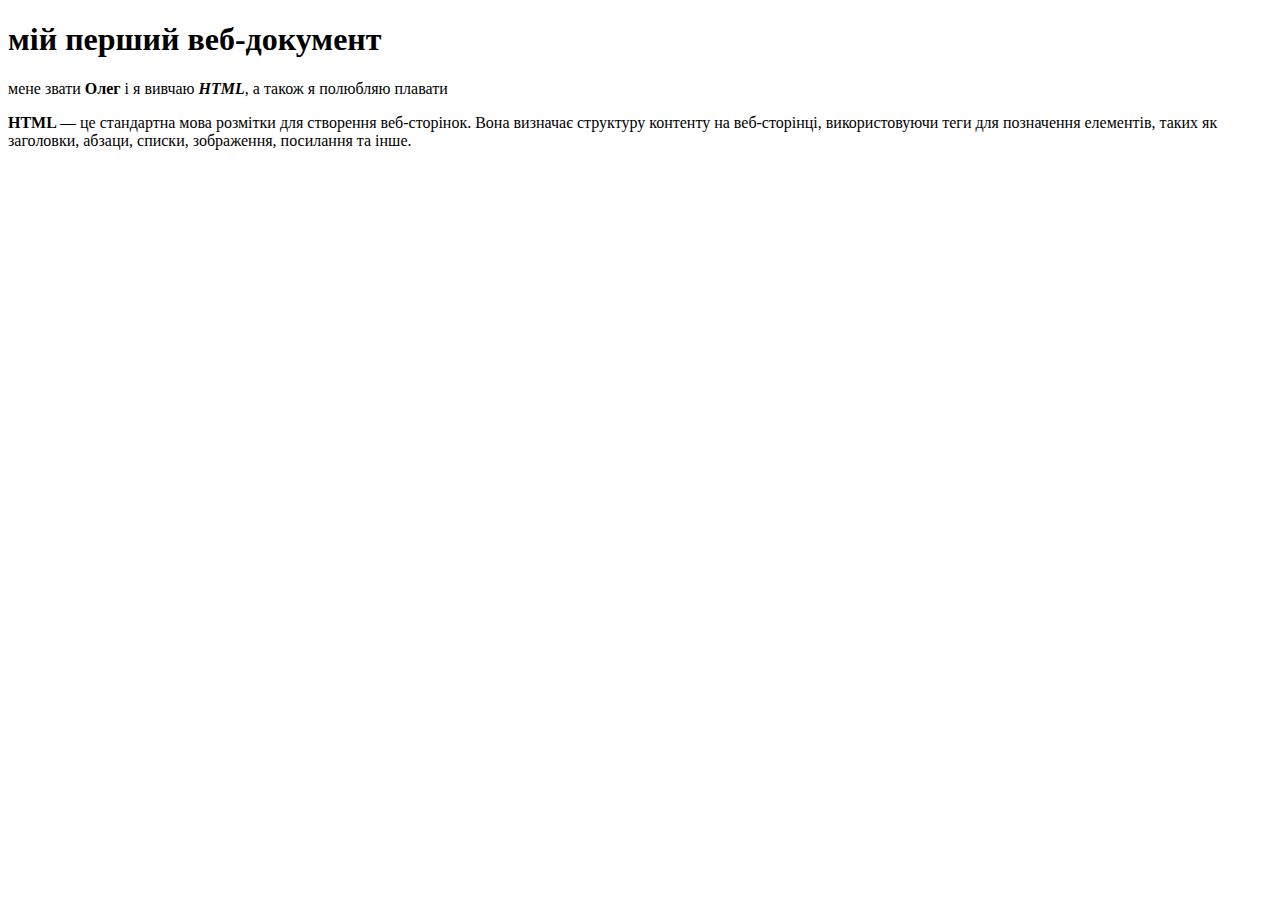
<file: homework_1/index.html>
<!DOCTYPE html>
<html lang="en">
<head>
    <meta charset="UTF-8">
    <meta name="viewport" content="width=device-width, initial-scale=1.0">
    <title>homework_1</title>
</head>
<body>
    
    <h1>мій перший веб-документ</h1>

    <p>
        мене звати <b>Олег </b>і я вивчаю <b><i>HTML</i></b>, а також я полюбляю плавати  
    </p>

    <p>
        <strong>HTML </strong> — це стандартна мова розмітки для створення веб-сторінок.
        Вона визначає структуру контенту на веб-сторінці, використовуючи теги для позначення елементів,
        таких як заголовки, абзаци, списки, зображення, посилання та інше.
    </p>

</body>
</html>
</file>
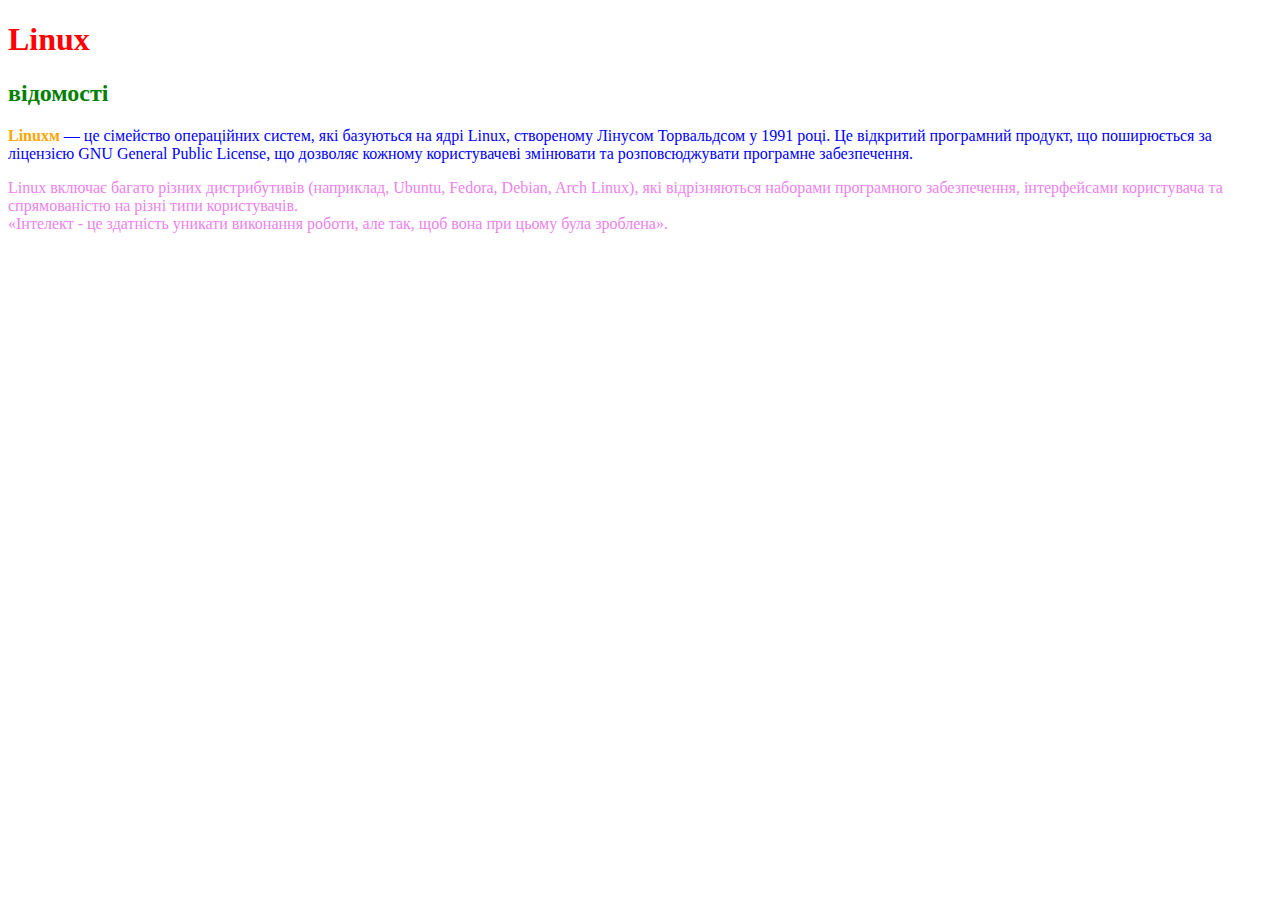
<file: homework_2/index.html>
<!DOCTYPE html>
<html lang="en">
<head>
    <meta charset="UTF-8">
    <meta name="viewport" content="width=device-width, initial-scale=1.0">
    <title>homework_2</title>
    <link rel="stylesheet" href="./style.css">
</head>
<body>
    
    <h1>Linux</h1>
    <h2>відомості</h2>

    <p><strong>Linuxм</strong> — це сімейство операційних систем, які базуються на ядрі Linux,
        створеному Лінусом Торвальдсом у 1991 році. Це відкритий програмний продукт,
        що поширюється за ліцензією GNU General Public License, що дозволяє кожному користувачеві змінювати 
        та розповсюджувати програмне забезпечення.</p>

    <span>Linux включає багато різних дистрибутивів (наприклад, Ubuntu, Fedora, Debian, Arch Linux),
        які відрізняються наборами програмного забезпечення, інтерфейсами користувача та спрямованістю
        на різні типи користувачів.</span>

    <div>«Інтелект - це здатність уникати виконання роботи, але так, щоб вона при цьому була зроблена».</div>

</body>
</html>
</file>
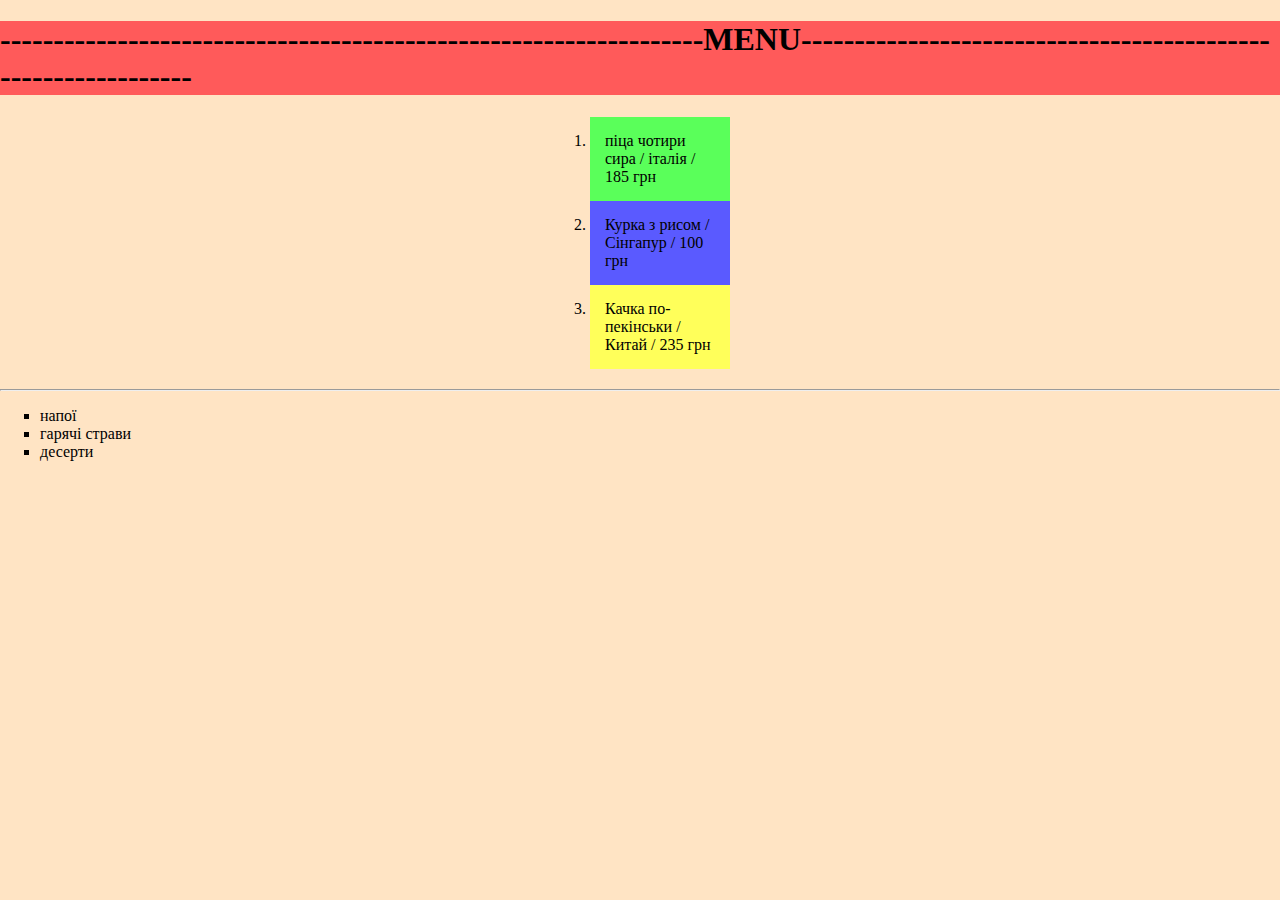
<file: homework_3/index.html>
<!DOCTYPE html>
<html lang="en">
<head>
    <meta charset="UTF-8">
    <meta name="viewport" content="width=device-width, initial-scale=1.0">
    <title>*MENU*</title>
    <link rel="stylesheet" href="./style.css">
</head>
<body>

    <h1>
        ------------------------------------------------------------------MENU--------------------------------------------------------------
    </h1>

    <ol>
        <li style="background-color: rgb(90, 255, 90);">піца чотири сира   / італія   / 185 грн</li>
        <li style="background-color: rgb(90, 90, 255);">Курка з рисом      / Сінгапур / 100 грн</li>
        <li style="background-color: rgb(255, 255, 90);">Качка по-пекінськи / Китай    / 235 грн</li>
    </ol>

    <hr>

    <ul>
        <li>напої</li>
        <li>гарячі страви</li>
        <li>десерти</li>
    </ul>
    
</body>
</html>
</file>
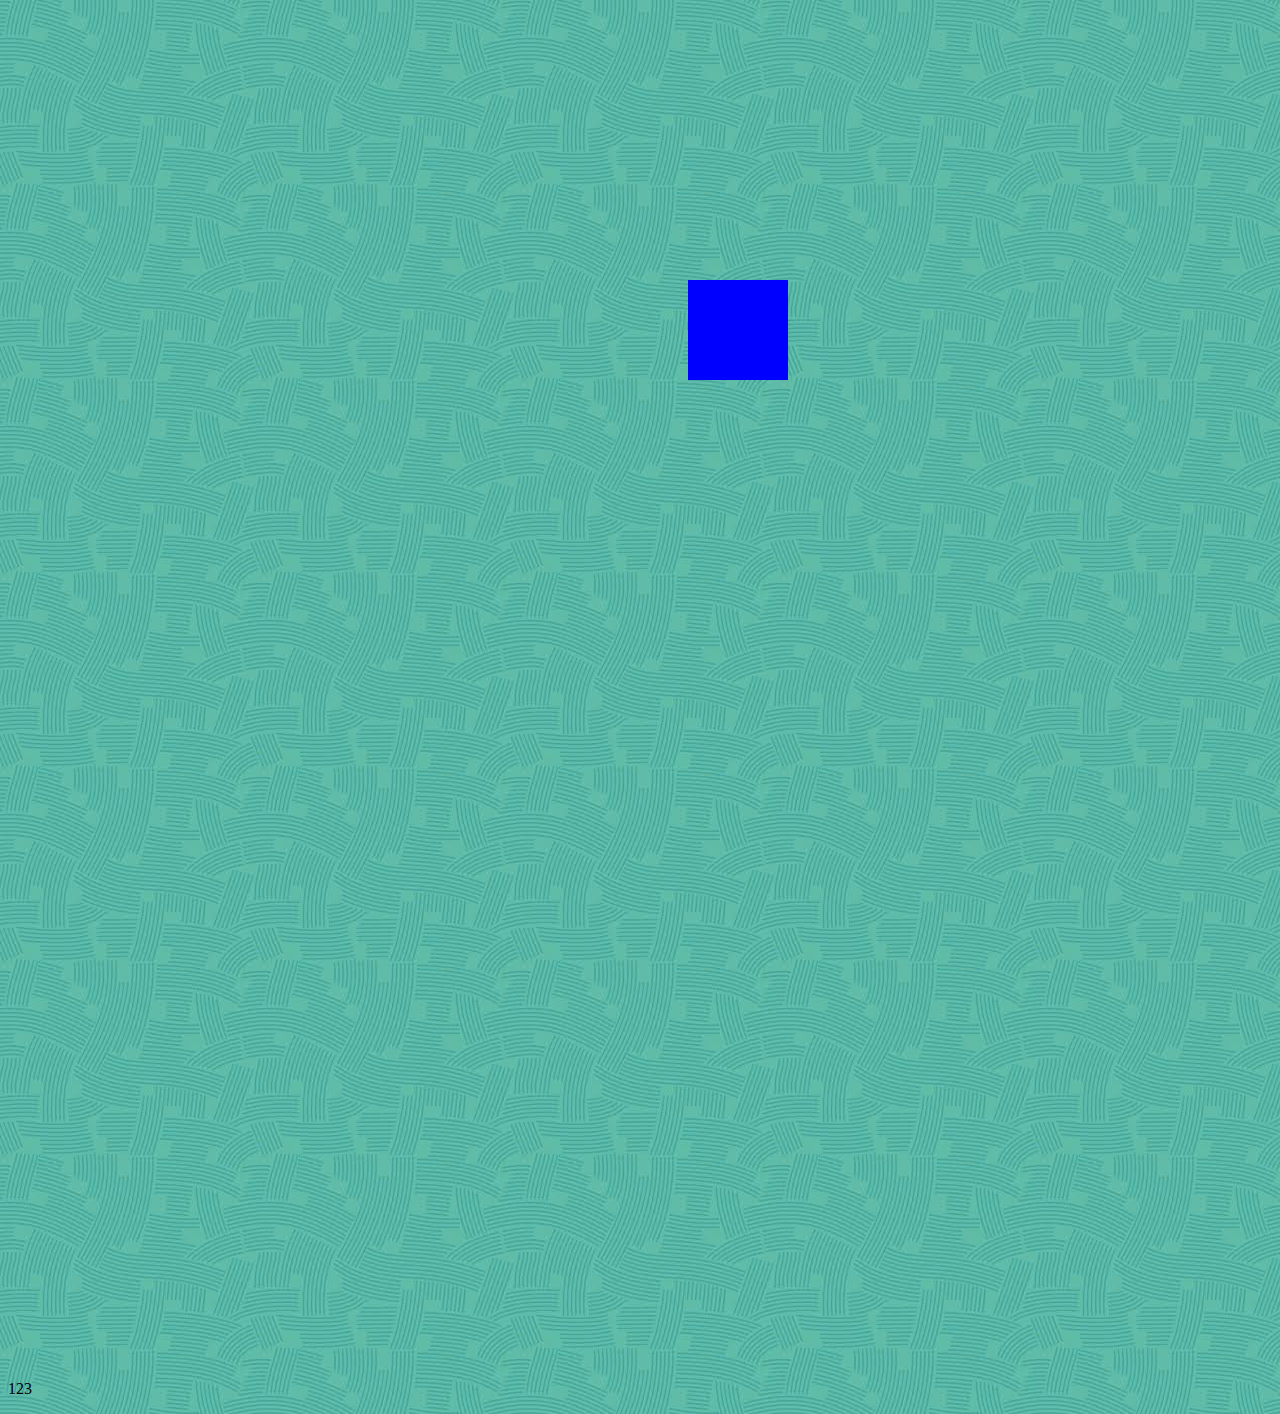
<file: homework_6/index.html>
<!DOCTYPE html>
<html lang="en">
<head>
    <meta charset="UTF-8">
    <meta name="viewport" content="width=device-width, initial-scale=1.0">
    <title>Document</title>
    <style>
        p{
            margin-top: 1000px;
        }
        div{
            margin-top: 280px;
            margin-left: 680px;
            width: 100px;
            height: 100px;
            background-color: rgb(0, 0, 255);
            transition: all 1s;
        }
        div:hover{
            background-color: rgb(255, 0, 0);
            margin-left: 730px;
            margin-top: 330px;
            transform: rotate(45deg) scale(1.5);
        }
    body{
        background-image: url([data-uri]);
    }
    </style>
</head>
<body>


    <div></div>
    <p>123</p>
</body>
</html>
</file>
<file: homework_2/style.css>
h1{
   color: red;
}
h2{
   color: green;
}

p{
   color: blue;
}

strong{
   color: orange;
}

span{
   color: violet;
}

div{
   color: violet;
}
</file>
<file: homework_3/style.css>
h1{
    background-color: rgb(255, 90, 90);
}

ol{
    margin: 20px 550px;
}

ol>li{
    padding: 15px;
}

ul{
    list-style-type: square;
}

body{
    margin: 0px;
    background-color: bisque;
}
</file>
